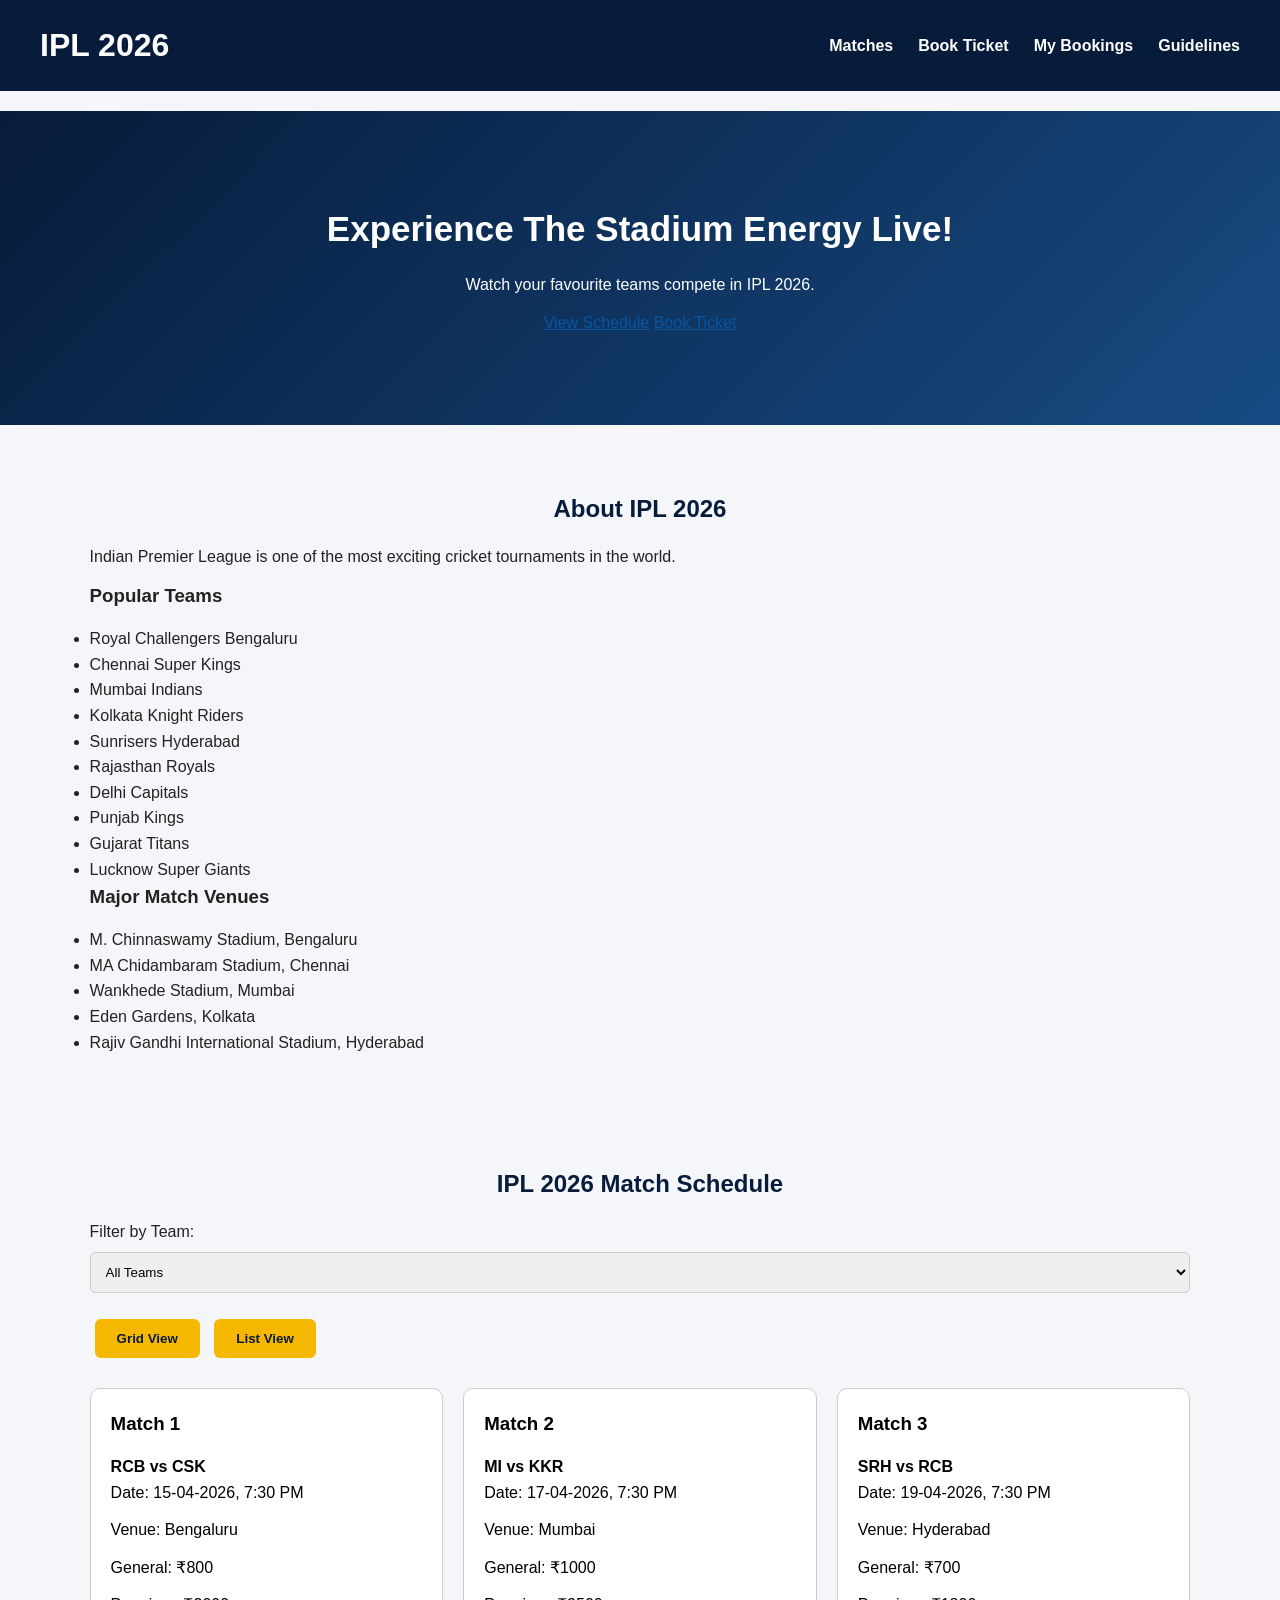
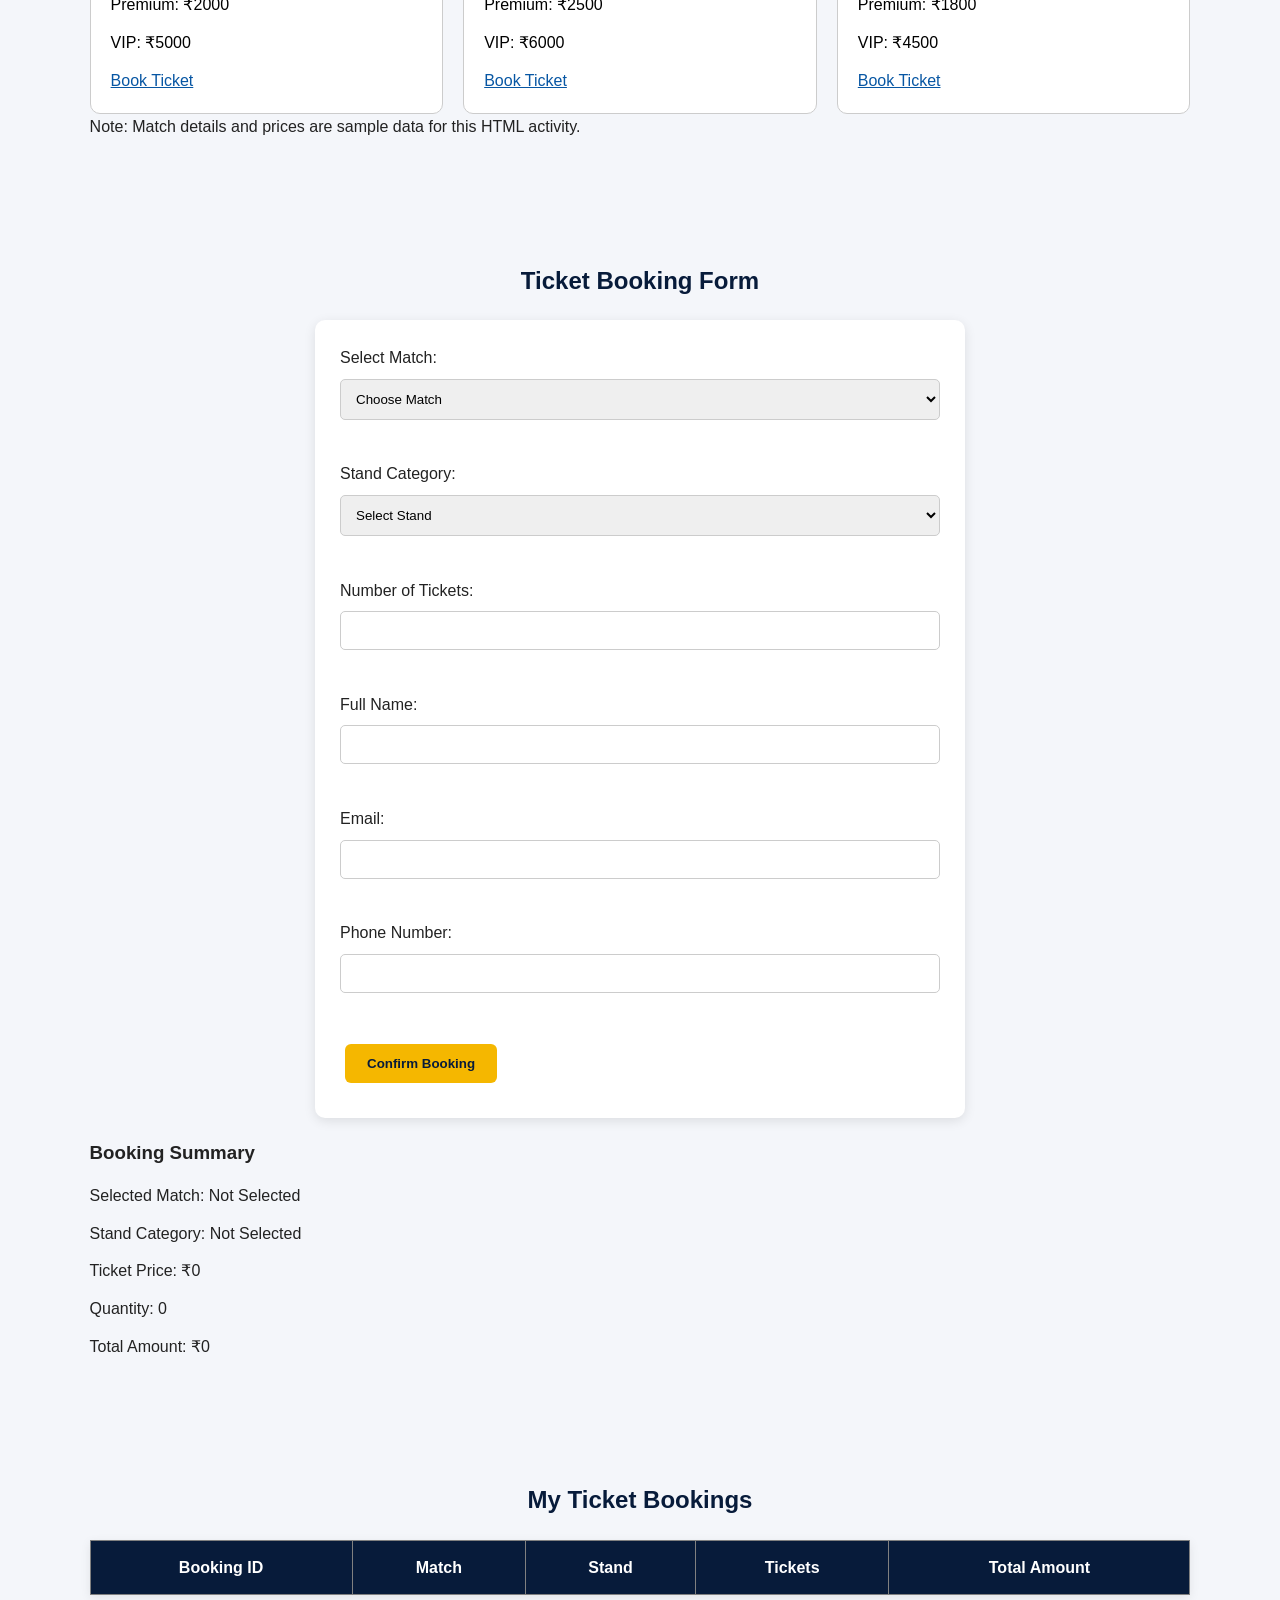
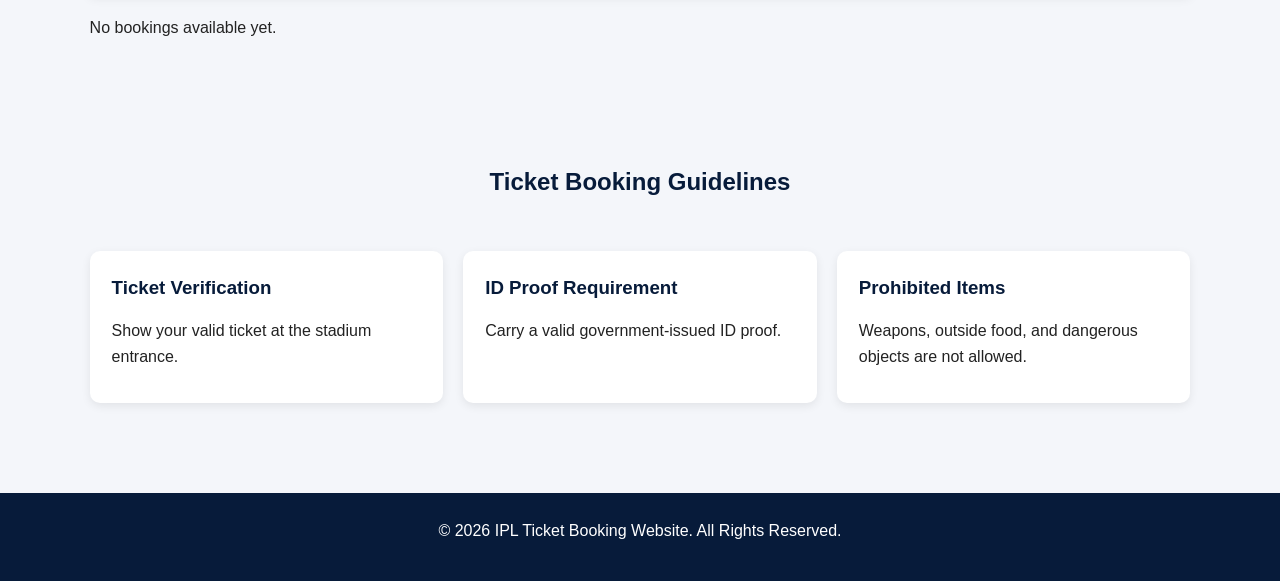
<file: index.html>
<!DOCTYPE html>
<html lang="en">
<head>
    <meta charset="UTF-8">
    <meta name="viewport" content="width=device-width, initial-scale=1.0">
    <title>IPL 2026 Ticket Booking</title>
    <link rel="stylesheet" href="styles.css">
    <script src="app.js" defer></script>
</head>

<body>
    

    <!-- Navigation Bar -->
     <header class="main-header">
    <h1>IPL 2026</h1>

    <button class="menu-toggle" id="menuToggle" aria-label="Toggle navigation">
        ☰
    </button>

    <nav class="main-nav" id="mainNav">
        <a href="#matches">Matches</a>
        <a href="#booking">Book Ticket</a>
        <a href="#mybookings">My Bookings</a>
        <a href="#guidelines">Guidelines</a>
    </nav>
</header>




    <main>

        <!-- Hero Section -->
        <section id="home">
            <h2>Experience The Stadium Energy Live!</h2>
            <p>Watch your favourite teams compete in IPL 2026.</p>
            <a href="#matches">View Schedule</a>
            <a href="#booking">Book Ticket</a>
        </section>

        <!-- About IPL -->
        <section id="about">
            <h2>About IPL 2026</h2>
            <p>
                Indian Premier League is one of the most exciting
                cricket tournaments in the world.
            </p>

            <h3>Popular Teams</h3>
            <ul>
                <li>Royal Challengers Bengaluru</li>
                <li>Chennai Super Kings</li>
                <li>Mumbai Indians</li>
                <li>Kolkata Knight Riders</li>
                <li>Sunrisers Hyderabad</li>
                <li>Rajasthan Royals</li>
                <li>Delhi Capitals</li>
                <li>Punjab Kings</li>
                <li>Gujarat Titans</li>
                <li>Lucknow Super Giants</li>
            </ul>

            <h3>Major Match Venues</h3>
            <ul>
                <li>M. Chinnaswamy Stadium, Bengaluru</li>
                <li>MA Chidambaram Stadium, Chennai</li>
                <li>Wankhede Stadium, Mumbai</li>
                <li>Eden Gardens, Kolkata</li>
                <li>Rajiv Gandhi International Stadium, Hyderabad</li>
            </ul>
        </section>

        <!-- Match Schedule -->
        <section id="matches">
            <h2>IPL 2026 Match Schedule</h2>

            <label for="teamFilter">Filter by Team:</label>
            <select id="teamFilter">
                <option value="">All Teams</option>
                <option>RCB</option>
                <option>CSK</option>
                <option>MI</option>
                <option>KKR</option>
                <option>SRH</option>
            </select>

           
<!-- Grid and List View Buttons -->
<div class="view-controls">
    <button id="gridView">Grid View</button>
    <button id="listView">List View</button>
</div>

<!-- Match Cards -->
<div class="match-grid" id="matchGrid">

    <div class="match-card" data-team="RCB CSK">
        <h3>Match 1</h3>
        <h4>RCB vs CSK</h4>
        <p>Date: 15-04-2026, 7:30 PM</p>
        <p>Venue: Bengaluru</p>
        <p>General: ₹800</p>
        <p>Premium: ₹2000</p>
        <p>VIP: ₹5000</p>
        <a href="#booking">Book Ticket</a>
    </div>

    <div class="match-card" data-team="MI KKR">
        <h3>Match 2</h3>
        <h4>MI vs KKR</h4>
        <p>Date: 17-04-2026, 7:30 PM</p>
        <p>Venue: Mumbai</p>
        <p>General: ₹1000</p>
        <p>Premium: ₹2500</p>
        <p>VIP: ₹6000</p>
        <a href="#booking">Book Ticket</a>
    </div>

    <div class="match-card" data-team="SRH RCB">
        <h3>Match 3</h3>
        <h4>SRH vs RCB</h4>
        <p>Date: 19-04-2026, 7:30 PM</p>
        <p>Venue: Hyderabad</p>
        <p>General: ₹700</p>
        <p>Premium: ₹1800</p>
        <p>VIP: ₹4500</p>
        <a href="#booking">Book Ticket</a>
    </div>

</div>
    


                

            <p>Note: Match details and prices are sample data for this HTML activity.</p>
        </section>

        <!-- Ticket Booking -->
        <section id="booking">
            <h2>Ticket Booking Form</h2>

            <form action="#" method="post">

                <label for="match">Select Match:</label>
                <select id="match" name="match" required>
                    <option value="">Choose Match</option>
                    <option value="RCB vs CSK">RCB vs CSK</option>
                    <option value="MI vs KKR">MI vs KKR</option>
                    <option value="SRH vs RCB">SRH vs RCB</option>
                    </select>

    
                <br><br>

                <label for="stand">Stand Category:</label>
                <select id="stand" name="stand" required>
                    <option value="">Select Stand</option>
                    <option value="general">General</option>
                    <option value="premium">Premium</option>
                    <option value="vip">VIP</option>
                    </select>

                <br><br>

                <label for="quantity">Number of Tickets:</label>
                <input type="number" id="quantity" name="quantity"
                       min="1" max="10" required>
                <br><br>

                <label for="name">Full Name:</label>
                <input type="text" id="name" name="name" required>
                <br><br>

                <label for="email">Email:</label>
                <input type="email" id="email" name="email" required>
                <br><br>

                <label for="phone">Phone Number:</label>
                <input type="tel" id="phone" name="phone"
                       pattern="[0-9]{10}" required>
                <br><br>

                
            <button type="submit">Confirm Booking</button>
        </form>

        <!-- Booking Summary -->
        <aside id="bookingSummary">
            <h3>Booking Summary</h3>

            <p>Selected Match: <span id="summaryMatch">Not Selected</span></p>
            <p>Stand Category: <span id="summaryStand">Not Selected</span></p>
            <p>Ticket Price: <span id="summaryPrice">₹0</span></p>
            <p>Quantity: <span id="summaryQuantity">0</span></p>
            <p>Total Amount: <span id="summaryTotal">₹0</span></p>
        </aside>

    </section>

        
        <!-- My Bookings -->
        <section id="mybookings">
            <h2>My Ticket Bookings</h2>

            <table border="1">
                <thead>
                    <tr>
                        <th>Booking ID</th>
                        <th>Match</th>
                        <th>Stand</th>
                        <th>Tickets</th>
                        <th>Total Amount</th>
                    </tr>
                </thead>

                <tbody>
                    <!-- Future booking records -->
                </tbody>
            </table>

            <p>No bookings available yet.</p>
        </section>

        <!-- Guidelines -->
        <section id="guidelines">
            <h2>Ticket Booking Guidelines</h2>

            <article>
                <h3>Ticket Verification</h3>
                <p>Show your valid ticket at the stadium entrance.</p>
            </article>

            <article>
                <h3>ID Proof Requirement</h3>
                <p>Carry a valid government-issued ID proof.</p>
            </article>

            <article>
                <h3>Prohibited Items</h3>
                <p>Weapons, outside food, and dangerous objects are not allowed.</p>
            </article>
        </section>

    </main>

    <!-- Footer -->
    <footer>
        <p>&copy; 2026 IPL Ticket Booking Website. All Rights Reserved.</p>
    </footer>

</body>
</html>
</file>
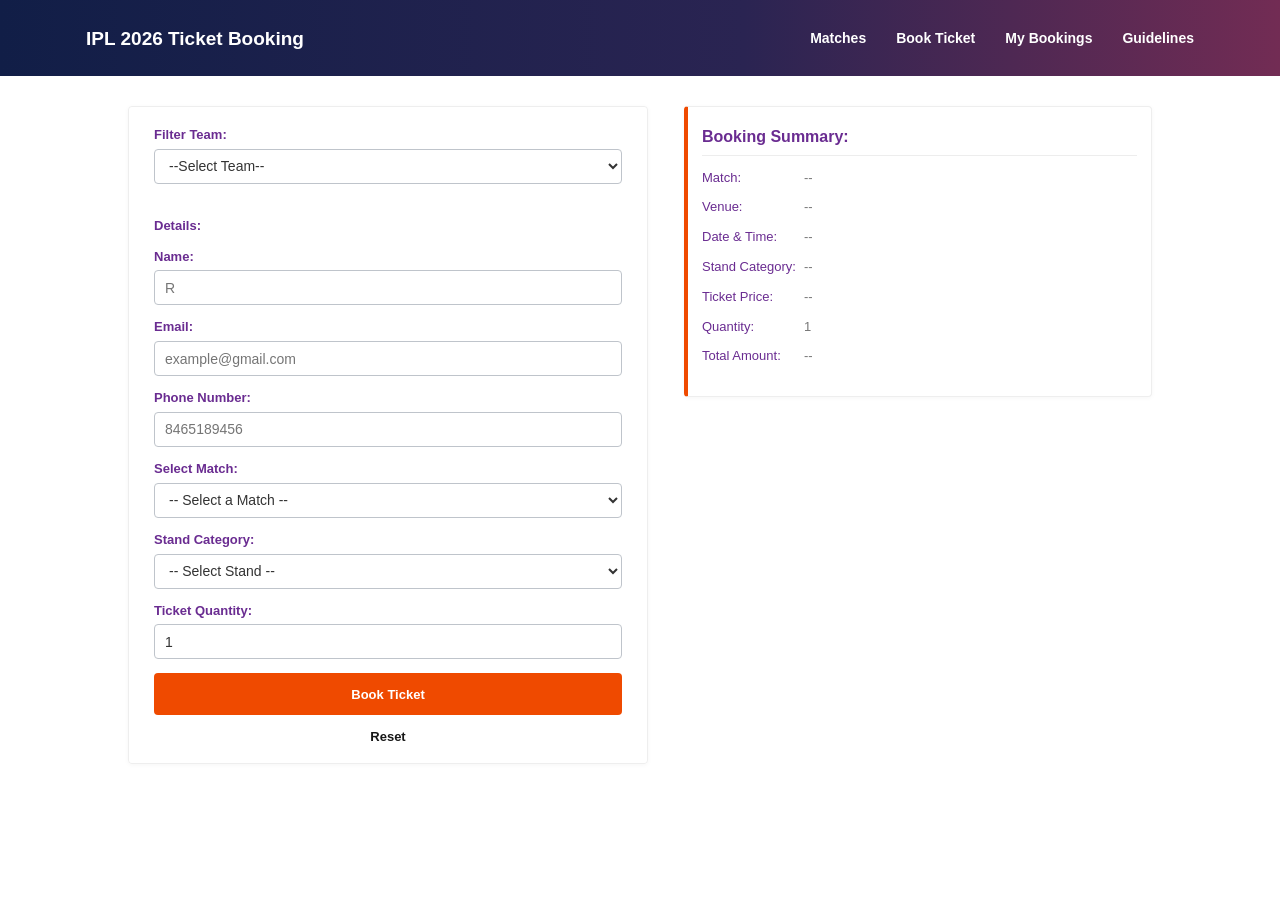
<file: booking.html>
<!DOCTYPE html>
<html lang="en">
<head>
    <meta charset="UTF-8">
    <meta name="viewport" content="width=device-width, initial-scale=1.0">
    <title>IPL Ticket Booking</title>
    <link rel="stylesheet" href="styles.css">
    <script src="app.js" defer></script>
</head>
<body class="booking-page">
    <header class="booking-header">
        <h1>IPL 2026 Ticket Booking</h1>
        <nav aria-label="Primary navigation">
            <a href="index.html#matches">Matches</a>
            <a class="active" href="booking.html">Book Ticket</a>
            <a href="index.html#mybookings">My Bookings</a>
            <a href="index.html#guidelines">Guidelines</a>
        </nav>
    </header>

    <main class="booking-layout">
        <section class="booking-card" aria-labelledby="booking-heading">
            <h2 id="booking-heading" class="sr-only">Ticket booking form</h2>

            <form id="ticketForm">
                <div class="filter-team">
                    <label for="teamFilter">Filter Team:</label>
                    <select id="teamFilter">
                        <option value="">--Select Team--</option>
                        <option>RCB</option>
                        <option>CSK</option>
                        <option>MI</option>
                        <option>KKR</option>
                        <option>SRH</option>
                        <option>RR</option>
                        <option>DC</option>
                        <option>PBKS</option>
                    </select>
                </div>

                <h3>Details:</h3>

                <label for="name">Name:</label>
                <input type="text" id="name" minlength="3" maxlength="40" placeholder="R" required>

                <label for="email">Email:</label>
                <input type="email" id="email" placeholder="example@gmail.com" required>

                <label for="phone">Phone Number:</label>
                <input type="tel" id="phone" pattern="[0-9]{10}" maxlength="10" placeholder="8465189456" required>

                <label for="match">Select Match:</label>
                <select id="match" required>
                    <option value="">-- Select a Match --</option>
                    <option value="RCB vs CSK" data-venue="M. Chinnaswamy Stadium, Bengaluru" data-time="15-04-2026, 7:30 PM">RCB vs CSK</option>
                    <option value="MI vs RR" data-venue="Wankhede Stadium, Mumbai" data-time="17-04-2026, 7:30 PM">MI vs RR</option>
                    <option value="KKR vs SRH" data-venue="Eden Gardens, Kolkata" data-time="19-04-2026, 7:30 PM">KKR vs SRH</option>
                    <option value="DC vs PBKS" data-venue="Arun Jaitley Stadium, Delhi" data-time="21-04-2026, 7:30 PM">DC vs PBKS</option>
                </select>

                <label for="stand">Stand Category:</label>
                <select id="stand" required>
                    <option value="" data-price="0">-- Select Stand --</option>
                    <option value="General" data-price="800">General</option>
                    <option value="Premium" data-price="2000">Premium</option>
                    <option value="VIP" data-price="5000">VIP</option>
                </select>

                <label for="quantity">Ticket Quantity:</label>
                <input type="number" id="quantity" min="1" max="5" value="1" required>

                <button type="submit" class="book-button">Book Ticket</button>
                <button type="reset" class="reset-button">Reset</button>
            </form>
        </section>

        <aside class="summary-card" aria-label="Booking summary">
            <h2>Booking Summary:</h2>
            <dl>
                <div><dt>Match:</dt><dd id="summaryMatch">--</dd></div>
                <div><dt>Venue:</dt><dd id="summaryVenue">--</dd></div>
                <div><dt>Date &amp; Time:</dt><dd id="summaryTime">--</dd></div>
                <div><dt>Stand Category:</dt><dd id="summaryStand">--</dd></div>
                <div><dt>Ticket Price:</dt><dd id="summaryPrice">--</dd></div>
                <div><dt>Quantity:</dt><dd id="summaryQuantity">--</dd></div>
                <div><dt>Total Amount:</dt><dd id="summaryTotal">--</dd></div>
            </dl>
        </aside>
    </main>

    <section id="confirmation" class="booking-confirmation" hidden>
        <div class="confirmation-icon" aria-hidden="true">✓</div>
        <h2>Booking Confirmed!</h2>
        <p>Your IPL tickets have been booked successfully.</p>
        <dl id="confirmationDetails"></dl>
        <div class="confirmation-actions">
            <a href="booking.html" class="confirmation-button">Book Another</a>
            <a href="index.html#mybookings" class="confirmation-secondary">My Bookings</a>
        </div>
    </section>

    <script>
        const form = document.getElementById("ticketForm");
        const match = document.getElementById("match");
        const stand = document.getElementById("stand");
        const quantity = document.getElementById("quantity");
        const layout = document.querySelector(".booking-layout");
        const confirmation = document.getElementById("confirmation");
        const confirmationDetails = document.getElementById("confirmationDetails");

        function updateSummary() {
            const matchOption = match.options[match.selectedIndex];
            const standOption = stand.options[stand.selectedIndex];
            const selectedMatch = match.value || "--";
            const selectedStand = stand.value || "--";
            const price = Number(standOption.dataset.price || 0);
            const count = Number(quantity.value) || 0;

            document.getElementById("summaryMatch").textContent = selectedMatch;
            document.getElementById("summaryVenue").textContent = matchOption.dataset.venue || "--";
            document.getElementById("summaryTime").textContent = matchOption.dataset.time || "--";
            document.getElementById("summaryStand").textContent = selectedStand;
            document.getElementById("summaryPrice").textContent = price ? "₹" + price : "--";
            document.getElementById("summaryQuantity").textContent = quantity.value ? count : "--";
            document.getElementById("summaryTotal").textContent = price && count ? "₹" + (price * count) : "--";
        }

        form.addEventListener("input", updateSummary);
        form.addEventListener("change", updateSummary);
        form.addEventListener("reset", () => setTimeout(updateSummary, 0));
        form.addEventListener("submit", event => {
            event.preventDefault();
            if (form.reportValidity()) {
                const matchOption = match.options[match.selectedIndex];
                const standOption = stand.options[stand.selectedIndex];
                const price = Number(standOption.dataset.price || 0);
                const count = Number(quantity.value) || 0;
                const bookingId = "IPL" + Date.now().toString().slice(-6);

                confirmationDetails.innerHTML =
                    '<div><dt>Booking ID</dt><dd>' + bookingId + '</dd></div>' +
                    '<div><dt>Name</dt><dd>' + document.getElementById("name").value + '</dd></div>' +
                    '<div><dt>Match</dt><dd>' + match.value + '</dd></div>' +
                    '<div><dt>Venue</dt><dd>' + (matchOption.dataset.venue || "--") + '</dd></div>' +
                    '<div><dt>Date &amp; Time</dt><dd>' + (matchOption.dataset.time || "--") + '</dd></div>' +
                    '<div><dt>Stand</dt><dd>' + stand.value + '</dd></div>' +
                    '<div><dt>Tickets</dt><dd>' + count + '</dd></div>' +
                    '<div><dt>Total Amount</dt><dd>₹' + (price * count) + '</dd></div>';

                layout.hidden = true;
                confirmation.hidden = false;
                window.scrollTo({ top: 0, behavior: "smooth" });
            }
        });
        updateSummary();
    </script>
</body>
</html>
</file>
<file: styles.css>
:root {
    --primary: #071b3a;
    --accent: #f5b700;
    --background: #f4f6fa;
    --text: #222222;
    --white: #ffffff;
}

* {
    margin: 0;
    padding: 0;
    box-sizing: border-box;
}

html {
    scroll-behavior: smooth;
    scroll-padding-top: 80px;
}

body {
    font-family: Arial, sans-serif;
    background-color: var(--background);
    color: var(--text);
    line-height: 1.6;
}

/* Navigation bar */
nav {
    position: fixed;
    top: 0;
    left: 0;
    width: 100%;
    background-color: var(--primary);
    padding: 18px;
    text-align: center;
    z-index: 1000;
    box-shadow: 0 3px 10px rgba(0, 0, 0, 0.2);
}

nav a {
    color: var(--white);
    text-decoration: none;
    margin: 0 15px;
    font-weight: bold;
}

nav a:hover {
    color: var(--accent);
}

/* Header */
header {
    background-color: var(--primary);
    color: var(--white);
    text-align: center;
    padding: 100px 20px 25px;
}

/* Main sections */
section {
    padding: 45px 7%;
    margin: 20px auto;
}

h1, h2, h3 {
    margin-bottom: 15px;
}

h2 {
    color: var(--primary);
    text-align: center;
}

p {
    margin-bottom: 12px;
}

/* Hero banner */
section:first-of-type {
    background: linear-gradient(135deg, #071b3a, #174b83);
    color: var(--white);
    text-align: center;
    padding: 90px 20px;
}

section:first-of-type h1,
section:first-of-type h2 {
    color: var(--white);
    font-size: 35px;
}

/* Buttons */
button {
    background-color: var(--accent);
    color: var(--primary);
    border: none;
    padding: 12px 22px;
    margin: 10px 5px;
    border-radius: 6px;
    cursor: pointer;
    font-weight: bold;
}

button:hover {
    background-color: #e09f00;
}

a {
    color: #0756a3;
}

a:hover {
    color: #d18b00;
}

/* Tables */
table {
    width: 100%;
    border-collapse: collapse;
    margin: 20px 0;
    background-color: var(--white);
    box-shadow: 0 3px 10px rgba(0, 0, 0, 0.08);
}

th {
    background-color: var(--primary);
    color: var(--white);
    padding: 14px;
}

td {
    padding: 12px;
    text-align: center;
    border: 1px solid #dddddd;
}

tr:hover {
    background-color: #fff4d0;
}

/* Forms */
form {
    background-color: var(--white);
    padding: 25px;
    border-radius: 10px;
    max-width: 650px;
    margin: 20px auto;
    box-shadow: 0 3px 12px rgba(0, 0, 0, 0.1);
}

fieldset {
    border: 1px solid #cccccc;
    border-radius: 8px;
    padding: 20px;
}

legend {
    color: var(--primary);
    font-weight: bold;
    padding: 5px;
}

input, select {
    width: 100%;
    padding: 11px;
    margin: 8px 0 16px;
    border: 1px solid #cccccc;
    border-radius: 5px;
}

/* Cards and articles */
article {
    background-color: var(--white);
    padding: 22px;
    margin: 15px 0;
    border-radius: 10px;
    box-shadow: 0 3px 10px rgba(0, 0, 0, 0.08);
}

article h3 {
    color: var(--primary);
}

/* Footer */
footer {
    background-color: var(--primary);
    color: var(--white);
    text-align: center;
    padding: 25px;
    margin-top: 30px;
}

/* Mobile responsive design */
@media (max-width: 768px) {
    nav {
        padding: 12px 5px;
    }

    nav a {
        display: inline-block;
        margin: 5px;
        font-size: 13px;
    }

    section {
        padding: 30px 5%;
    }

    table {
        font-size: 12px;
    }

    th, td {
        padding: 7px;
    }

    section:first-of-type h1,
    section:first-of-type h2 {
        font-size: 25px;
    }
}

/* IPL ticket booking page */
.booking-page [hidden] {
    display: none !important;
}

.booking-page {
    min-height: 100vh;
    background: #ffffff;
}

.booking-header {
    height: 76px;
    margin: 0;
    padding: 0 86px;
    display: flex;
    align-items: center;
    justify-content: space-between;
    background: linear-gradient(90deg, #111e47 0%, #2a2452 58%, #722c54 100%);
    color: #ffffff;
}

.booking-header h1 {
    margin: 0;
    font-size: 19px;
    line-height: 1;
}

.booking-header nav {
    position: static;
    width: auto;
    padding: 0;
    background: none;
    box-shadow: none;
    display: flex;
    align-items: center;
    gap: 30px;
}

.booking-header nav a {
    margin: 0;
    font-size: 14px;
}

.booking-header nav a.active {
    color: #ffffff;
}

.booking-layout {
    width: 1024px;
    max-width: calc(100% - 40px);
    margin: 0 auto;
    padding: 30px 0 60px;
    display: grid;
    grid-template-columns: 520px 468px;
    gap: 36px;
    align-items: start;
}

.booking-card,
.summary-card {
    border: 1px solid #eeeeee;
    border-radius: 4px;
    background: #ffffff;
    box-shadow: 0 1px 5px rgba(0, 0, 0, 0.04);
}

.booking-page .booking-card {
    margin: 0;
    padding: 0;
    background: #ffffff;
    color: var(--text);
    text-align: left;
}

.booking-card form {
    max-width: none;
    margin: 0;
    padding: 18px 25px 12px;
    border-radius: 4px;
    box-shadow: none;
}

.booking-card .filter-team {
    margin-bottom: 20px;
}

.booking-card label,
.booking-card .filter-team label {
    display: block;
    margin: 0 0 3px;
    color: #6a2c91;
    font-size: 13px;
    font-weight: 700;
}

.booking-card h3 {
    margin: 0 0 10px;
    color: #6a2c91;
    font-size: 13px;
}

.booking-card input,
.booking-card select {
    height: 35px;
    margin: 0 0 12px;
    padding: 6px 10px;
    border: 1px solid #bfc4cb;
    border-radius: 4px;
    color: #333333;
    background: #ffffff;
    font-size: 14px;
}

.booking-card input:focus,
.booking-card select:focus {
    outline: none;
    border-color: #7f4c96;
}

.booking-card .book-button,
.booking-card .reset-button {
    width: 100%;
    height: 42px;
    margin: 2px 0 0;
    border-radius: 4px;
    border: 0;
    background: #ef4a00;
    color: #ffffff;
    font-size: 13px;
}

.booking-card .reset-button {
    height: 34px;
    background: transparent;
    color: #171717;
    font-weight: 700;
}

.summary-card {
    margin-top: 0;
    padding: 17px 14px 20px;
    border-left: 4px solid #ef4a00;
    min-height: 230px;
}

.summary-card h2 {
    margin: 0 0 12px;
    padding-bottom: 5px;
    border-bottom: 1px solid #ededed;
    text-align: left;
    color: #6a2c91;
    font-size: 16px;
}

.summary-card dl {
    margin: 0;
}

.summary-card dl div {
    display: flex;
    margin: 0 0 9px;
    font-size: 13px;
}

.summary-card dt {
    width: 102px;
    color: #6a2c91;
}

.summary-card dd {
    margin: 0;
    color: #777777;
}

.sr-only {
    position: absolute;
    width: 1px;
    height: 1px;
    padding: 0;
    margin: -1px;
    overflow: hidden;
    clip: rect(0, 0, 0, 0);
    white-space: nowrap;
    border: 0;
}

@media (max-width: 900px) {
    .booking-header {
        height: auto;
        min-height: 76px;
        padding: 12px 20px;
    }

    .booking-layout {
        grid-template-columns: 1fr;
        max-width: calc(100% - 30px);
    }

    .summary-card {
        margin-top: 0;
    }
}

@media (max-width: 600px) {
    .booking-header {
        display: block;
    }

    .booking-header h1 {
        padding: 8px 0 14px;
    }

    .booking-header nav {
        justify-content: space-between;
        gap: 8px;
    }

    .booking-header nav a {
        font-size: 12px;
    }

    .booking-layout {
        padding-top: 18px;
    }
}

.booking-confirmation {
    width: 560px;
    max-width: calc(100% - 30px);
    margin: 45px auto;
    padding: 35px 40px;
    border: 1px solid #eeeeee;
    border-top: 4px solid #ef4a00;
    border-radius: 6px;
    background: #ffffff;
    box-shadow: 0 4px 16px rgba(0, 0, 0, 0.08);
    text-align: center;
}

.confirmation-icon {
    width: 64px;
    height: 64px;
    margin: 0 auto 14px;
    border-radius: 50%;
    background: #168a52;
    color: #ffffff;
    font-size: 38px;
    line-height: 64px;
}

.booking-confirmation h2 {
    margin: 0 0 8px;
    color: #6a2c91;
}

.booking-confirmation > p {
    color: #666666;
}

.booking-confirmation dl {
    margin: 24px 0;
    border-top: 1px solid #eeeeee;
    text-align: left;
}

.booking-confirmation dl div {
    display: flex;
    justify-content: space-between;
    gap: 20px;
    padding: 8px 0;
    border-bottom: 1px solid #eeeeee;
}

.booking-confirmation dt {
    color: #6a2c91;
    font-weight: 700;
}

.booking-confirmation dd {
    margin: 0;
    text-align: right;
}

.confirmation-actions {
    display: flex;
    justify-content: center;
    gap: 12px;
}

.confirmation-button,
.confirmation-secondary {
    min-width: 150px;
    padding: 11px 16px;
    border-radius: 4px;
    background: #ef4a00;
    color: #ffffff !important;
    font-weight: 700;
    text-decoration: none;
}

.confirmation-secondary {
    border: 1px solid #6a2c91;
    background: #ffffff;
    color: #6a2c91 !important;
}


/* ===================================
   ACTIVITY 5 - TOAST NOTIFICATION
=================================== */

#toast {
    position: fixed;
    bottom: 30px;
    right: 30px;
    background-color: #222;
    color: white;
    padding: 15px 25px;
    border-radius: 8px;
    font-size: 16px;
    z-index: 9999;
    visibility: hidden;
    opacity: 0;
    transition: opacity 0.4s ease;
}

#toast.show {
    visibility: visible;
    opacity: 1;
}

/* ACTIVITY 8 - RESPONSIVE NAVIGATION */

.main-header {
    display: flex;
    justify-content: space-between;
    align-items: center;
    padding: 20px 40px;
}

.main-header h1 {
    margin: 0;
}

.main-header .main-nav {
    position: static;
    width: auto;
    display: flex;
    align-items: center;
    gap: 25px;
    padding: 0;
    background: none;
    box-shadow: none;
}

.main-header .main-nav a {
    margin: 0;
    color: white;
}

.menu-toggle {
    display: none;
}

/* Activity 8 - Mobile Navigation */

@media (max-width: 768px) {
    .main-header {
        flex-wrap: wrap;
        padding: 15px 20px;
    }

    .menu-toggle {
        display: block;
    }

    .main-header .main-nav {
        display: none;
        flex-direction: column;
        width: 100%;
        gap: 15px;
        padding-top: 20px;
    }

    .main-header .main-nav.active {
        display: flex;
    }
}

/* Activity 8 - Match Cards Grid */

.match-grid {
    display: grid;
    grid-template-columns: repeat(3, 1fr);
    gap: 20px;
    margin-top: 20px;
}

.match-card {
    padding: 20px;
    border: 1px solid #ccc;
    border-radius: 10px;
    background-color: white;
    color: black;
}

/* Guidelines Grid */

#guidelines {
    display: grid;
    grid-template-columns: repeat(3, 1fr);
    gap: 20px;
}

#guidelines h2 {
    grid-column: 1 / -1;
}

/* Activity 8 - Responsive Grid Layout */

@media (max-width: 900px) {
    .match-grid {
        grid-template-columns: repeat(2, 1fr);
    }

    #guidelines {
        grid-template-columns: repeat(2, 1fr);
    }
}

@media (max-width: 600px) {
    .match-grid {
        grid-template-columns: 1fr;
    }

    #guidelines {
        grid-template-columns: 1fr;
    }
}

/* Activity 8 - List View */
.match-grid.list-view {
    grid-template-columns: 1fr;
}
</file>
